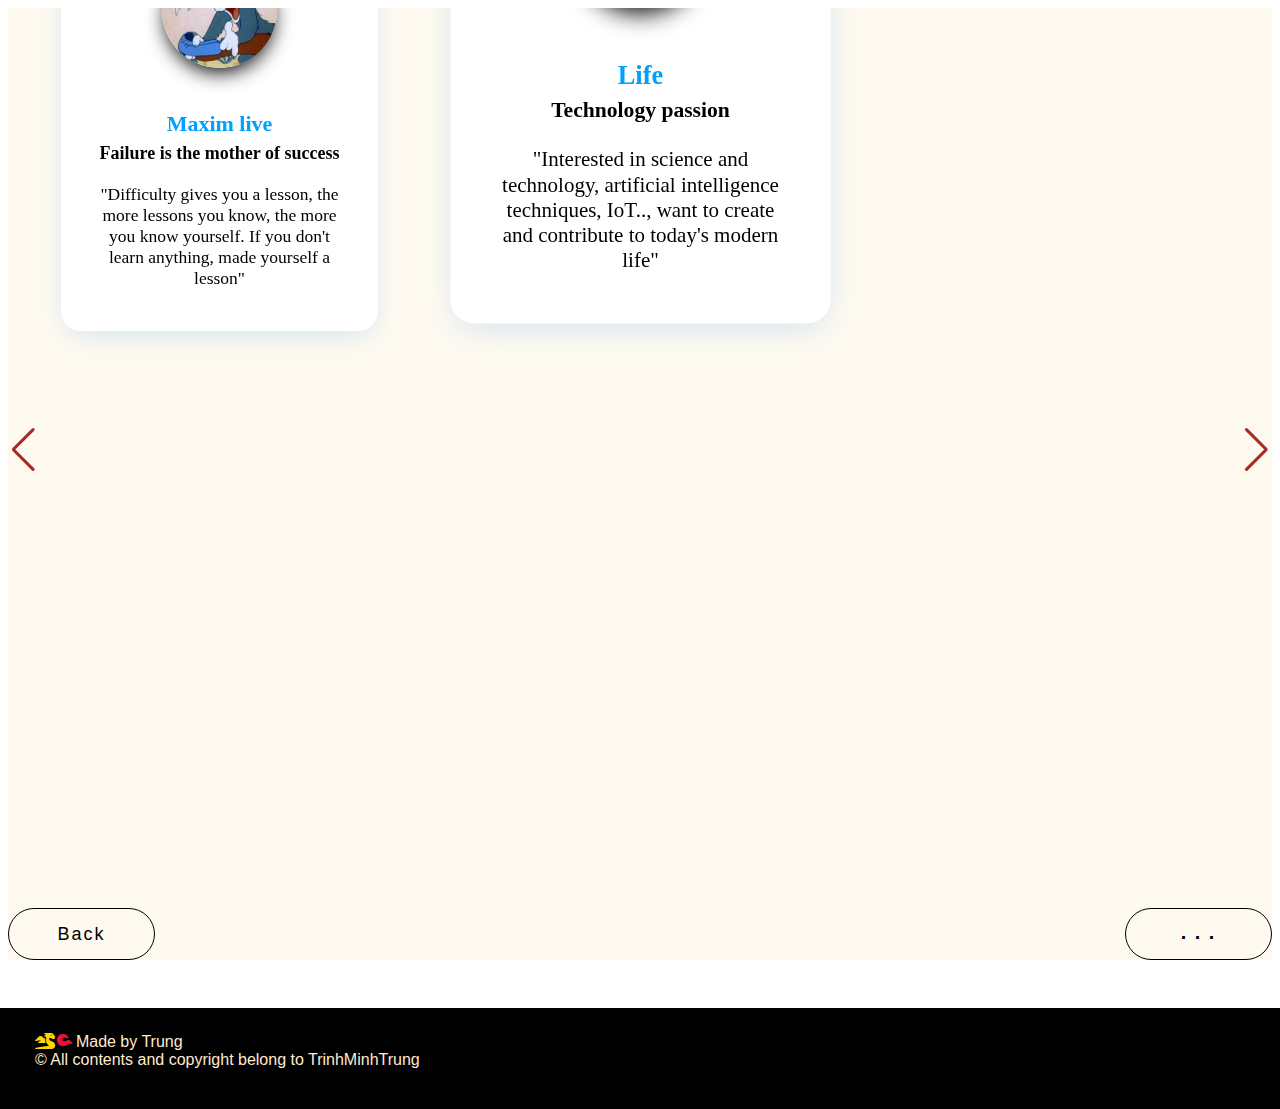
<file: helloMyNameIsTrung.html>
<!DOCTYPE html>
<html lang="en">
<head>

    <meta charset="UTF-8">
    <meta http-equiv="X-UA-Compatible" content="IE=edge">
    <meta name="viewport" content="width=device-width, initial-scale=1.0">

    <title>About me</title>
    <link rel="icon" href="images/f1a.png">

    <link rel="stylesheet" href="css/main2.css">

    <link rel="stylesheet" href="fonts/fontawesome-free-5.15.4-web/css/all.css">
    <link rel="stylesheet" href="fonts/fontawesome-free-5.15.4-web/css/all.min.css">

    <link rel="stylesheet" href="js/main.js">

    <link rel="stylesheet" href="https://unpkg.com/swiper/swiper-bundle.min.css" />

    <script src="https://unpkg.com/swiper/swiper-bundle.min.js"></script>


</head>

<body>

<section class="section-slide">
    <!-- Start slide swiper -->
        <div class="swiper-container">
            <div class="swiper-wrapper">
                <div class="swiper-slide">
                    <div class="slide-container">
                        <div class="slide-card text-center"><img class="slide-card-img-top" src="images/tom1.jpg" alt="cartoonboi">
                            <div class="slide-card-body">
                                <h5> Hello.! <br/>
                                    <span> My name is Trung </span> 
                                </h5>
                                <p class="slide-card-text">" I am studying and living in Ho Chi Minh city, i'm 21 years old "</p>
                            </div>
                        </div>
                    </div>
                </div>
                <div class="swiper-slide">
                    <div class="slide-container">
                        <div class="slide-card text-center"><img class="slide-card-img-top" src="images/tom2.jpg" alt="work">
                            <div class="slide-card-body">
                                <h5> About me <br />
                                    <span> Creativity, Sociability, Reponsibility </span>
                                </h5>
                                <p class="slide-card-text">" I often pay attension to the little things at work, sometimes i'm too perfectionist. Always take responsibility in work, no matter how big or small"</p>
                            </div>
                        </div>
                    </div>
                </div>
                <div class="swiper-slide">
                    <div class="slide-container">
                        <div class="slide-card text-center"><img class="slide-card-img-top" src="images/tom3.jpg" alt="">
                            <div class="slide-card-body">
                                <h5> Maxim live <br />
                                    <span> Failure is the mother of success </span>
                                </h5>
                                <p class="slide-card-text"> "Difficulty gives you a lesson, the more lessons you know, the more you know yourself. If you don't learn anything, made yourself a lesson" </p>
                            </div>
                        </div>
                    </div>
                </div>
                <div class="swiper-slide">
                    <div class="slide-container">
                        <div class="slide-card text-center"><img class="slide-card-img-top" src="images/tom4.jpg" alt="">
                            <div class="slide-card-body">
                                <h5> Life <br />
                                    <span> Technology passion </span>
                                </h5>
                                <p class="slide-card-text"> "Interested in science and technology, artificial intelligence techniques, IoT.., want to create and contribute to today's modern life" </p>
                            </div>
                        </div>
                    </div>
                </div>
                <div class="swiper-slide">
                    <div class="slide-container">
                        <div class="slide-card text-center"><img class="slide-card-img-top" src="images/tom5.jpg" alt="">
                            <div class="slide-card-body">
                                <h5> Van Lang University <br />
                                    <span> Faculty of Infomation Technology </span> <br />
                                    <span> Major: Software Engineering </span>
                                </h5>
                                <p class="slide-card-text"> "Curr<saf&>ently a final year student of Van Lang University, course 24 " </p>
                            </div>
                        </div>
                    </div>
                </div>
                <div class="swiper-slide swiper-skill">
                    <div class="slide-container">
                        <div class="slide-card text-center"><img class="slide-card-img-top" src="images/tom6.jpg" alt="">
                            <div class="slide-card-body">
                                <h5> Skills </h5>
                                <div class="box" style="text-align: left;">
                                    <div class="skill-box">
                                        <span>Testing</span>
                                        <!-- <span>70%</span> -->
                                        <div class="skill">
                                            <div class="skill-level" style="width: 75%;"></div>
                                        </div>
                                    </div>
                                    <div class="skill-box">
                                        <span>Front-end</span>
                                        <!-- <span>50%</span> -->
                                        <div class="skill">
                                            <div class="skill-level" style="width: 50%;"></div>
                                        </div>
                                    </div>
                                    <div class="skill-box">
                                        <span>English</span>
                                        <!-- <span>60%</span> -->
                                        <div class="skill">
                                            <div class="skill-level" style="width: 60%;"></div>
                                        </div>
                                    </div>
                                    <div class="skill-box">
                                        <span>Flexibility</span>
                                        <!-- <span>60%</span> -->
                                        <div class="skill">
                                            <div class="skill-level" style="width: 60%;"></div>
                                        </div>
                                    </div>
                                    <div class="skill-box">
                                        <span>Team work</span>
                                        <!-- <span>95%</span> -->
                                        <div class="skill">
                                            <div class="skill-level" style="width: 95%;"></div>
                                        </div>
                                    </div>
                                </div>
                            </div>
                        </div>
                    </div>
                </div>
                <div class="swiper-slide">
                    <div class="slide-container">
                        <div class="slide-card text-center"><img class="slide-card-img-top" src="images/tom8.jpg" alt="">
                            <div class="slide-card-body">
                                <h5> 2018 <br />
                                    <span> Jobs </span> <br />
                                </h5>
                                <p class="slide-card-text"> "The first part-time job at Diamond Plaza, staff of Promotion" </p>
                            </div>
                        </div>
                    </div>
                </div>
                <div class="swiper-slide">
                    <div class="slide-container">
                        <div class="slide-card text-center"><img class="slide-card-img-top" src="images/tom10.png" alt="">
                            <div class="slide-card-body">
                                <h5> 2019 <br />
                                    <span> Study and Work </span> <br />
                                </h5>
                                <p class="slide-card-text"> "Home<>University<>Workplace<>Repeat" </p>
                            </div>
                        </div>
                    </div>
                </div>
                <div class="swiper-slide">
                    <div class="slide-container">
                        <div class="slide-card text-center"><img class="slide-card-img-top" src="images/tom7.jpg" alt="">
                            <div class="slide-card-body">
                                <h5> 2020 <br />
                                    <span> Hồ Chí Minh Student Cross-country </span> <br />
                                </h5>
                                <p class="slide-card-text"> "Got the Certificate of the title of "Healthy Student" at Hồ Chí Minh Student Cross-country Run 5km" </p>
                            </div>
                        </div>
                    </div>
                </div>
                <div class="swiper-slide">
                    <div class="slide-container">
                        <div class="slide-card text-center"><img class="slide-card-img-top" src="images/tom11.jpg" alt="">
                            <div class="slide-card-body">
                                <h5> 2021 <br />
                                    <span> At home </span> <br />
                                </h5>
                                <p class="slide-card-text"> "Studying at home - stay safe at home 😷<5K>😷" </p>
                            </div>
                        </div>
                    </div>
                </div>
                <div class="swiper-slide">
                    <div class="slide-container">
                        <div class="slide-card text-center"><img class="slide-card-img-top" src="images/tom9.jpeg" alt="">
                            <div class="slide-card-body">
                                <h5> 2021 <br />
                                    <span> The days near the end of November </span> <br />
                                </h5>
                                <p class="slide-card-text"> "QC Intern at DXC Technology VietNam for 3 months - WFH" </p>
                            </div>
                        </div>
                    </div>
                </div>
                <div class="swiper-slide">
                    <div class="slide-container">
                        <div class="slide-card text-center"><img class="slide-card-img-top" src="images/tmt_11.png" alt="">
                            <div class="slide-card-body">
                                <h5> 🙈🙉🙊🐵 <br />
                                    <span> ✍✍✍ </span> <br />
                                </h5>
                                <p class="slide-card-text"> "....................................." </p>
                            </div>
                        </div>
                    </div>
                </div>
            </div>
    <!-- End slide swiper -->
            <!-- Arrows -->
            <div class="swiper-button-next" style="color: brown;"></div>
            <div class="swiper-button-prev" style="color: brown;"></div>
            <div class="swiper-pagination"></div>
        </div>
</section>

<div id="btn-bac-con" style="background-color: floralwhite;"> 
    <div id="container-btn"> 
        <!-- back to -->
        <div id="turn-back"> 
            <a href="meOnTheInternet.html">Back</a>
        </div>
        <!-- End back to -->
        <!-- Start continue to -->
        <div class="continue-to">
            <a href="somethings.html"> ... </a>
        </div>
    </div>
    <!-- End continue to -->
</div>

<section>
    <footer class="footer-section">
        <div class="footer">
            <p><i class="fas fa-dragon" style="color: gold;"></i> <i class="fas fa-fire" style="color: rgb(235, 15, 59); rotate: 180deg;"></i> 
                Made by Trung<br/>
                &copy; All contents and copyright belong to TrinhMinhTrung</p>
                <!-- &copy; All contents and copyright belong to TrinhMinhTrung <img src="images/1630484959.ico" style="width: 21px; margin-top: 6px;"> <br/><br/><br/></p> -->
        </div>
    </footer>
</section>

    <script>
        const swiper = new Swiper('.swiper-container', {

            navigation: {
                nextEl: '.swiper-button-next',
                prevEl: '.swiper-button-prev',
            },
        
            autoplay:
            {
                delay: 2000,
            },
            loop: true,
        
            //Default parameters
            slidesPerView: 1,
            spaceBetween: 10,
            centeredSlides: true,
            roundLengths: true,
            loop: true,
            loopAdditionalSlides: 30,
            breakpoints: {
                320: {
                    slidesPerView: 1,
                    spaceBetween: 0
                },
                480: {
                    slidesPerView: 2,
                    spaceBetween: 0,
                },
                640: {
                    // xem số lượng thể hiện
                    slidesPerView: 3,
                    spaceBetween: 0,
                },
            }
        });
    </script>
</body>

</html>
</file>
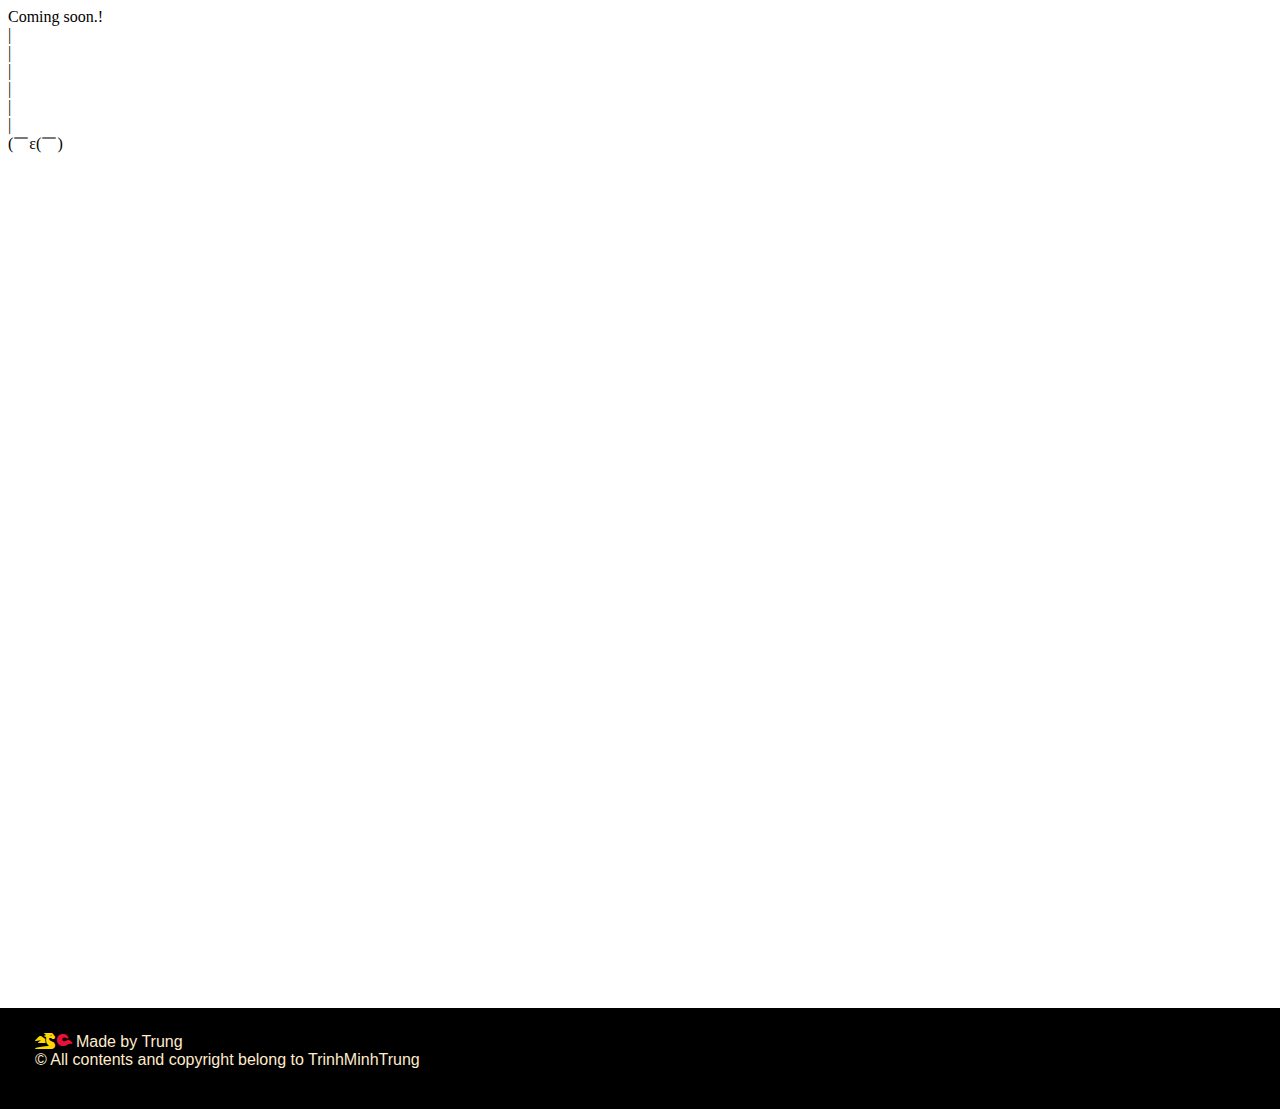
<file: somethings.html>
<!DOCTYPE html>
<html lang="en">
<head>
    <meta charset="UTF-8">
    <meta http-equiv="X-UA-Compatible" content="IE=edge">
    <meta name="viewport" content="width=device-width, initial-scale=1.0">
    <title>coming soon.!</title>
    <link rel="icon" href="images/f1a.png">
    <link rel="icon" href="images/tmt_16.png">

    <link rel="stylesheet" href="css/main2.css">

    
    <link rel="stylesheet" href="fonts/fontawesome-free-5.15.4-web/css/all.css">
    <link rel="stylesheet" href="fonts/fontawesome-free-5.15.4-web/css/all.min.css">


    
</head>
<body>
    Coming soon.!
    <br/>|
    <br/>|
    <br/>|
    <br/>|
    <br/>|
    <br/>|
    <br/>(￣ε(￣)
</body>

<section>
    <footer class="footer-section">
        <div class="footer">
            <p><i class="fas fa-dragon" style="color: gold;"></i> <i class="fas fa-fire" style="color: rgb(235, 15, 59); rotate: 180deg;"></i> 
                Made by Trung<br/>
                &copy; All contents and copyright belong to TrinhMinhTrung</p>
                <!-- &copy; All contents and copyright belong to TrinhMinhTrung <img src="images/1630484959.ico" style="width: 21px; margin-top: 6px;"> <br/><br/><br/></p> -->
        </div>
    </footer>
</section>

</html>
</file>
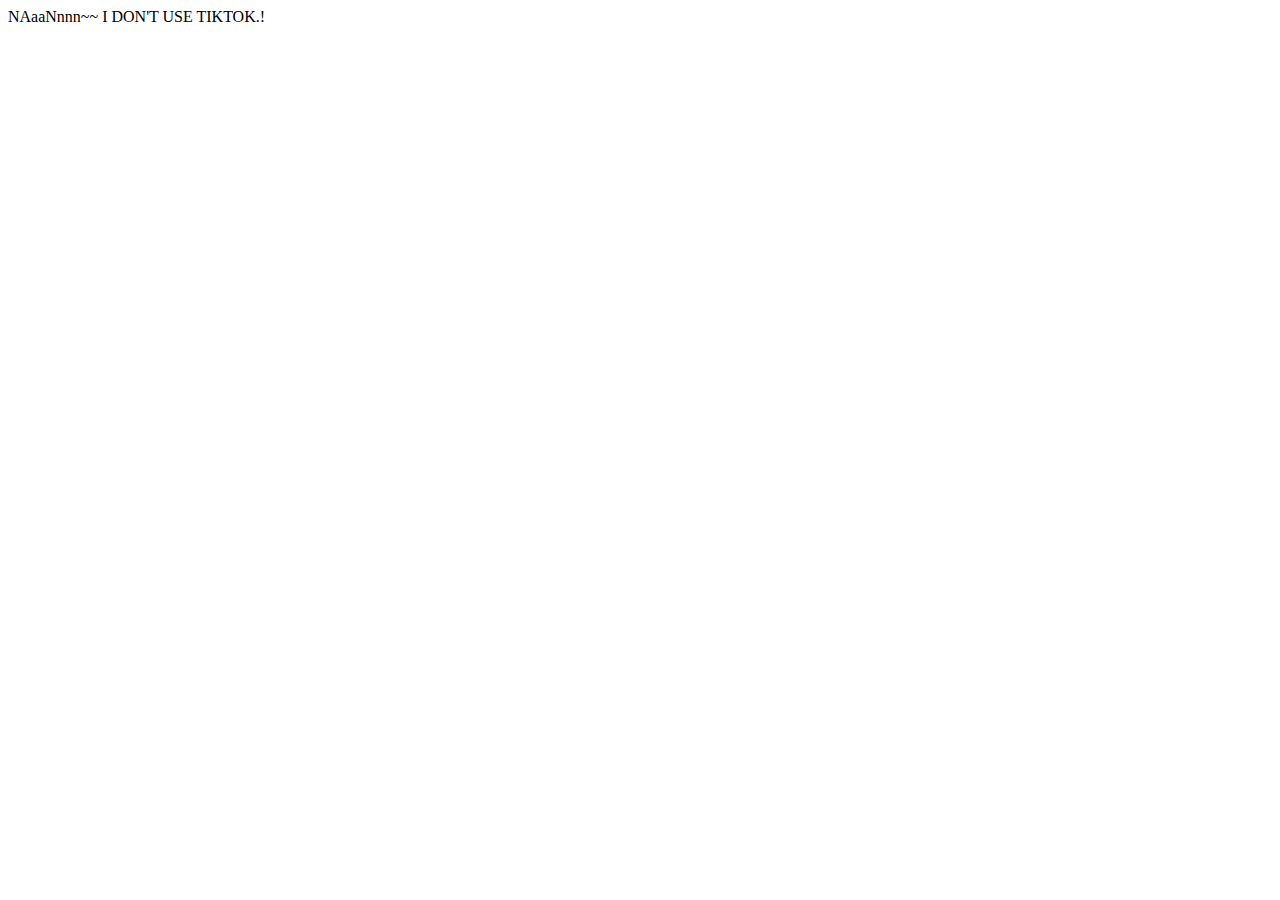
<file: tiktok.html>
<!DOCTYPE html>
<html lang="en">
<head>
    <meta charset="UTF-8">
    <meta http-equiv="X-UA-Compatible" content="IE=edge">
    <meta name="viewport" content="width=device-width, initial-scale=1.0">
    <title>tiktok</title>
</head>
<body>
    NAaaNnnn~~ I DON'T USE TIKTOK.!
</body>
</html>
</file>
<file: css/main2.css>
body{
    overflow-x: hidden;
}
body .section-slide{
    width: 100%;
    display: flex;
    margin: auto;
    align-items: center;
    height: 100vh;
    background-color: floralwhite;
    overflow-x: hidden;
}

/* ----------------------------------------------------------scroll bar */
/* width */
::-webkit-scrollbar {
    width: 15px;
    overflow-x: hidden;
}
/* track */
::-webkit-scrollbar-track {
    box-shadow: inset 0 0 5px rgb(255, 255, 255);
    border-radius: 15px;
    
}
/* handle */
::-webkit-scrollbar-thumb {
    background: rgb(209, 23, 60);
    /* border-radius: 15px; */
    border-bottom-left-radius: 20px;
    border-top-left-radius: 20px;

}
/* handle on hover */
::-webkit-scrollbar-thumb:hover {
    background: #7c2020;
}
/* --------------------------------------------------------------end scroll bar */

.swiper-container {
    width: 100%;
    height: 100%;
}

.swiper-slide{
    text-align: center;
    font-size: 18px;
    display: -webkit-box;
    display: -ms-flexbox;
    display: -webkit-flex;
    display: flex;
    align-items: center;
    top: -10%;
}
.slide-container {
    padding: 11px 32px;
}
.slide-card {
    background: rgb(255, 255, 255);
    box-shadow: 0 8px 30px -7px #c9dff0;
    margin: 0 20px;
    padding: 9px 33px;
    border-radius: 20px;
    border: 0;
    cursor: grab;
}
.slide-card .slide-card-img-top {
    max-width: 115px;
    border-radius: 70%;
    margin: 15px auto 0;
    box-shadow: 0 8px 20px -4px #000;
    width: 115px;
    height: 115px;
}
.slide-card h5 {
    color: rgb(0, 160, 253);
    font-size: 22px;
    line-height: 1.3;
    margin-bottom: 0;
}
.slide-card h5 span {
    font-size: 18px;
    color: rgb(0, 0, 0);
}
.slide-card p {
    font-size: 17.5px;
    color: #000000;
    padding-bottom: 15px;
}

/* auto play  */
.swiper-slide.swiper-slide-active {
    transform: scale(1.2);
}
.swiper-slide.swiper-skill {
    transform: none;
}

.autoplay {
    position: absolute;
    color: #000;
    font: 100px/100%;
    font-family: Arial, Helvetica, sans-serif;
    right: 15px;
    text-decoration: none;
    text-shadow: 0 1px 0 #fff;
    top: 15px;
    width: auto;
    height: auto;
    z-index: 999;
    opacity: 0.4;
    transition: opacity 0.1s ease-in, transform 0.1s ease-out;
    animation: fade_close 2s ease-out;
    /* animation: animate 3s infinite; */
}
/* @keyframes animate {
    0% {
        transition: 2s ease-in;
    }
    100% {
        transition: 2s ease-out;
    }
} */


/* --------------------------------------------------------section button */
/* ------------------------------------------------------------turn back */
#turn-back {
    display: inline-block;
}
#turn-back a {
    color: black;
    font-family: Verdana, Geneva, Tahoma, sans-serif;
    text-decoration: none;
    display: block;
    text-align: center;
    border: 1px solid whitesmoke;
    width: 145px;
    height: 50px;
    border-radius: 35px;
    font-size: 18px;
    line-height: 50px;
    letter-spacing: 2px;
    /* background: linear-gradient(60deg, #FFF3D9, #dfcf43, #FF8300, #FFF3D9);
    transform: translate(10%, 20%);
    z-index: 1; */
    border-color: rgb(0, 0, 0);
}
/* ------------------------------------------------------------continue to */
#container-btn .continue-to {
    float: right;
}
.continue-to a {
    color: black;
    font-family: 'Courier New', Courier, monospace;
    text-decoration: none;
    font-weight: bolder;
    display: block;
    text-align: center;
    border: 1px solid whitesmoke;
    width: 145px;
    height: 50px;
    border-radius: 35px;
    font-size: 20px;
    line-height: 50px;
    letter-spacing: 2px;
    /* background: linear-gradient(60deg, #FFF3D9, #dfcf43, #FF8300, #FFF3D9);
    transform: translate(-10%, 20%);
    z-index: 1; */
    border-color: rgb(0, 0, 0);
}

/* .turn-back a{ */
    /* position: absolute; */
    /* text-decoration: none;
    color: #000;
    border: 1px solid #000;
    font-size: 16px;
    line-height: 50px;
} */
    /* display: block;
    text-decoration: none;
    width: 140px;
    height: 55px;
    bottom: 15px;
    top: 625px;
    margin-left: 150px;
    border: 1px solid #fff;
    border-radius: 35px;
    text-align: center;
    line-height: 50px;
    font-size: 16px;
    color: #fff;
    letter-spacing: 2px;
    transition: .4s ease; */
    /* gradient color */
    /* margin-left: 20%;
    margin-top: -20%; */
    /* transform: translate(-50%, -50%);
    background: linear-gradient(90deg, #145DA0, #2E8BC0, #0C2D48, #B1D4E0, #66D2D6, #145DA0); */
    /* background: linear-gradient(90deg, #03a9f4, #f441a5, #ffeb3b, #03a9f4); */
    /* text-transform: uppercase; */
    /* background-size: 400%; 
    z-index: 1; */
/* } */

/* ----------------------------------------------------------------------footer */
.footer-section {
    position: absolute;
    top: 112vh;
    left: 0%;
    width: 100%;
}
.footer > p {
    position: relative;
    font-family:'Segoe UI', Tahoma, Geneva, Verdana, sans-serif;
    background-color: black;
    color: blanchedalmond;
    padding: 25px 30px 40px 35px;
    margin: 0;
    /* height: 100%; */
    /* top: 100vh; */
}

/* ---------------------------------------------------------------skillbar */
.box {
    width: 150%;
    position: relative;
}
.skill-box {
    box-sizing: border-box;
    width: 100%;
    margin: 15px 0;
}
.skill-box > span {
    color: #000;
    font-size: 15px;
    margin: 0 155px 0px 0px;
    text-align: left;
}
.skill-box > span:nth-child(2) {
    /* ban đầu */
    /* float: right;
    position: relative;     */
    /* lỗi responsive quá nên mới dùng cách này chữa cháy T.T */
    margin-left: -120px;
}
.skill {
    background: floralwhite;
    padding: 3px;
    box-sizing: border-box;
    max-width: 65%;
    border: 2px solid rgb(23 175 175);
    border-radius: 15px;
}
.skill-level {
    background: rgb(23 175 175);
    width: 100%; 
    height: 4px;
    border-radius: 5px;
}
/* --------------------------------------------------------small devices only */
@media (max-width: 800px) {
    .slide-container {
        padding: 0px 0px;
    }
    .swiper-slide {
        width: 360px;
    }
}
@media (max-width: 500px) {
    .box {
        width: 150%;
        /* position: relative; */
    }
    .skill-box {
        box-sizing: border-box;
        width: 100%;
        margin: 15px 0;
    }
    .skill-box > span {
        color: #000;
        font-size: 15px;
        margin: 0 155px 0px 0px;
        text-align: left;
    }
    /* .skill-box > span:nth-child(2) {
        float: right;
        position: relative;    
        top: -16px;
        right: 15px;
    } */
    .skill {
        background: floralwhite;
        padding: 3px;
        box-sizing: border-box;
        max-width: 65%;
        border: 2px solid rgb(23 175 175);
        border-radius: 15px;
    }
    .skill-level {
        background: rgb(23 175 175);
        width: 100%;
        height: 4px;
        border-radius: 5px;
    }
}

/* 
@media (min-width: 1200px) {
    .skill-box > span:nth-child(2) {
        float: right;
        position: relative;
        top: 0px;
    }
}

@media (min-width: 991px) and (max-width: 1199px) {
    .skill-box > span:nth-child(2) {
        float: right;
        position: relative;
        top: -20px;
        right: -30px;
    }
}
@media (min-width: 768px) and (max-width: 991px) {
    .skill-box > span:nth-child(2) {
        float: right;
        position: relative;
        top: -20px;
        right: -30px;
    }
}
@media (max-width: 767px) {
    .skill-box > span:nth-child(2) {
        float: right;
        position: relative;
        top: -18px;
        right: -12px;
    }
}
@media (min-width: 500px) {
    .skill-box > span:nth-child(2) {
        float: right;
        position: relative;
        top: 0;
        right: 0;
    }
} 
*/
</file>
